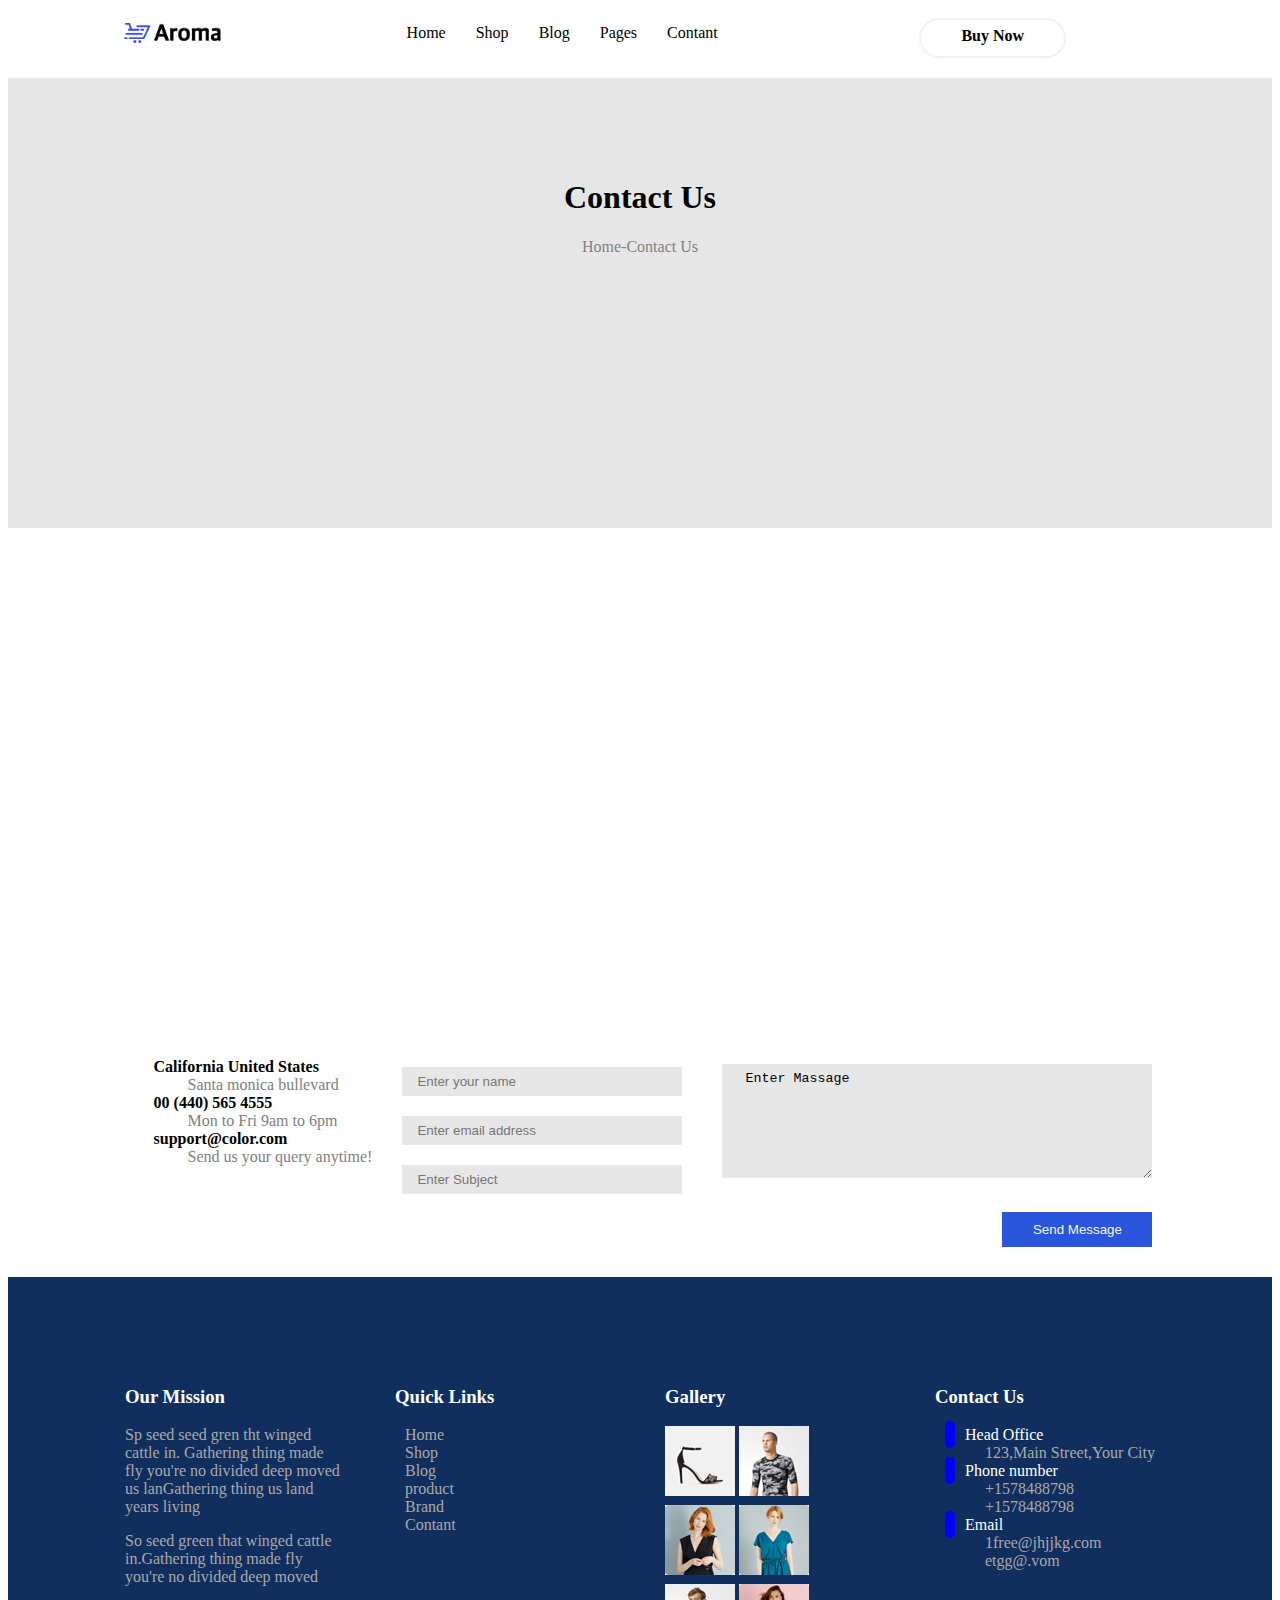
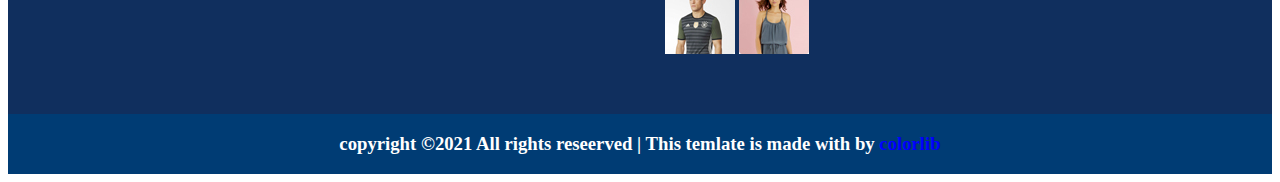
<file: html/contact.html>
<!DOCTYPE html>
<html lang="en">
<head>
    <meta charset="UTF-8">
    <meta http-equiv="X-UA-Compatible" content="IE=edge">
    <meta name="viewport" content="width=device-width, initial-scale=1.0">
    <title>Document</title>
    <link rel="stylesheet" href="../css/contact.css">
    <link rel="stylesheet" href="https://cdnjs.cloudflare.com/ajax/libs/font-awesome/6.1.2/css/all.min.css" integrity="sha512-1sCRPdkRXhBV2PBLUdRb4tMg1w2YPf37qatUFeS7zlBy7jJI8Lf4VHwWfZZfpXtYSLy85pkm9GaYVYMfw5BC1A==" crossorigin="anonymous" referrerpolicy="no-referrer" />
</head>
<body>
    <main>
        <nav style="background-color: rgb(255, 255, 255);">
            <img src="../img/logo.png" alt="">
            <ul>
                <li>
                    <a href="../index.html">Home</a>
                </li>
                <li>
                    <a href="./shop2.html">Shop</a>
                </li>
                <li>
                    <a href="#">Blog</a>
                </li>
                <li>
                    <a href="./pages.html">Pages</a>
                </li>
                <li>
                    <a href="./contact.html">Contant</a>
                </li>
            </ul>
        <section class="n1">
            <i style="margin-right:20px ; font-weight: smaller;" class="fa-solid fa-magnifying-glass"></i>  
     <a href="./shop.html" > <i class="fa-solid fa-cart-shopping"></i> </a>
        </section>
        <a  style="margin-right: 90px;"id="b" href="#">Buy Now</a>
        </nav>
        <header>
            <div>
                <h1>Contact Us</h1>
                <p>Home-Contact Us</p>
            </div>
        </header>
        <section class="map">
            <div>
            <iframe src="https://www.google.com/maps/embed?pb=!1m14!1m12!1m3!1d472066.964016055
            5!2d31.451242689991414!3d30.017701351444227!2m3!1f0!2f0!3f0!3m2!1i1024!2i768!4f13.1!5e0
            !3m2!1sen!2seg!4v1659956410637
            !5m2!1sen!2seg" width="75%" height="380" style="border:0;" allowfullscreen="" 
            loading="lazy" referrerpolicy="no-referrer-when-downgrade"> goo</iframe>
        </div>
        </section>
        
        <section class="br">
            <div class="des">
    
                <ul>
                    <li>
                          <dl>
                                <dt>
                                     <a href="#"><i class="fa-solid fa-paper-plane"></i> California United States</a>
                                </dt>
                                <dd>Santa monica bullevard</dd>
                              </dl>
                              
                    </li>
                    <li>
                        <dl>
                              <dt>
                                   <a href="#"><i class="fa-solid fa-headphones"></i> 00 (440) 565 4555</a>
                              </dt>
                              <dd>Mon to Fri 9am to 6pm</dd>
                            </dl>
                            
                  </li>
                  <li>
                    <dl>
                          <dt>
                               <a href="#"><i class="fa-regular fa-envelope"></i> support@color.com</a>
                          </dt>
                          <dd>Send us your query anytime!</dd>
                        </dl>
              </li>
                </ul>

            </div>
            <div class="inp">
                <input type="text" placeholder="Enter your name">
                <input type="email" placeholder="Enter email address">
                <input type="text" placeholder="Enter Subject">
            </div>
            <div class ="tx">
            <textarea name="teaxt" id="tx" cols="30" rows="10"> Enter Massage</textarea>
            <input type="submit" value="Send Message"></div>
        </section>
        <footer>
            <div>
                <h3>Our Mission</h3>
                <p>Sp seed seed gren tht winged cattle in. Gathering thing made fly you're no divided deep moved us lanGathering thing us land years living</p>
                <p>So seed green that winged cattle in.Gathering thing made fly you're no divided deep moved</p>
            </div>
            <div>
                <h3>Quick Links</h3>
                <ul>
                    <li>
                        <a href="#">Home</a>
                    </li>
                    <li>
                        <a href="#">Shop</a>
                    </li>
                    <li>
                        <a href="#">Blog</a>
                    </li>
                    <li>
                        <a href="#">product</a>
                    </li>
                    <li>
                        <a href="#">Brand</a>
                    </li>
                    <li>
                        <a href="#">Contant</a>
                    </li>
                </ul>
            </div>
            <div class="ga">
                <h3>Gallery</h3>
                <div class="img">
                <img src="../img/r1.jpg" alt="">
                <img src="../img/r2.jpg" alt="">
                <img src="../img/r3.jpg" alt="">
                <img src="../img/r5.jpg" alt="">
                <img src="../img/r7.jpg" alt="">
                <img src="../img/r8.jpg" alt="">
            </div>
        </div>
            <div class="des">
                <h3>Contact Us</h3>
                <ul>
                    <li>
                          <dl>
                                <dt>
                                     <a href="#"><i style="color: white; background-color:blue; border-radius:10px;padding: 5px; width:14px;"  class="fa-solid fa-paper-plane"></i> Head Office</a>
                                </dt>
                                <dd>123,Main Street,Your City</dd>
                              </dl>
                              
                    </li>
                    <li>
                        <dl>
                              <dt>
                                   <a href="#"> <i  style="color: white; background-color:blue; border-radius:10px;padding: 5px; width:14px;" class="fa-solid fa-phone-flip"></i>Phone number</a>
                              </dt>
                              <dd>+1578488798</dd>
                              <dd>+1578488798</dd>
                            </dl>
                            
                  </li>
                  <li>
                    <dl>
                          <dt>
                               <a href="#"><i  style="color: white; background-color:blue; border-radius:10px;padding: 5px; width:14px;" class="fa-solid fa-envelope"></i> Email</a>
                          </dt>
                          <dd>1free@jhjjkg.com</dd>
                          <dd>etgg@.vom</dd>
                        </dl>
              </li>
                </ul>

            </div>
        </footer>   
        <div  class="foo" style=" margin-top:-50px;background-color:rgb(0, 60, 116);">
            <h3 style="color: white; text-align: center;">
                copyright <span>&#169;</span>2021 All rights reseerved | This temlate is made with by <i class="fa-solid fa-heart"></i> <span class="p" style="color: blue;">colorlib</span>
            </h3>

        </div>
</main>
</body>
</html>
</file>
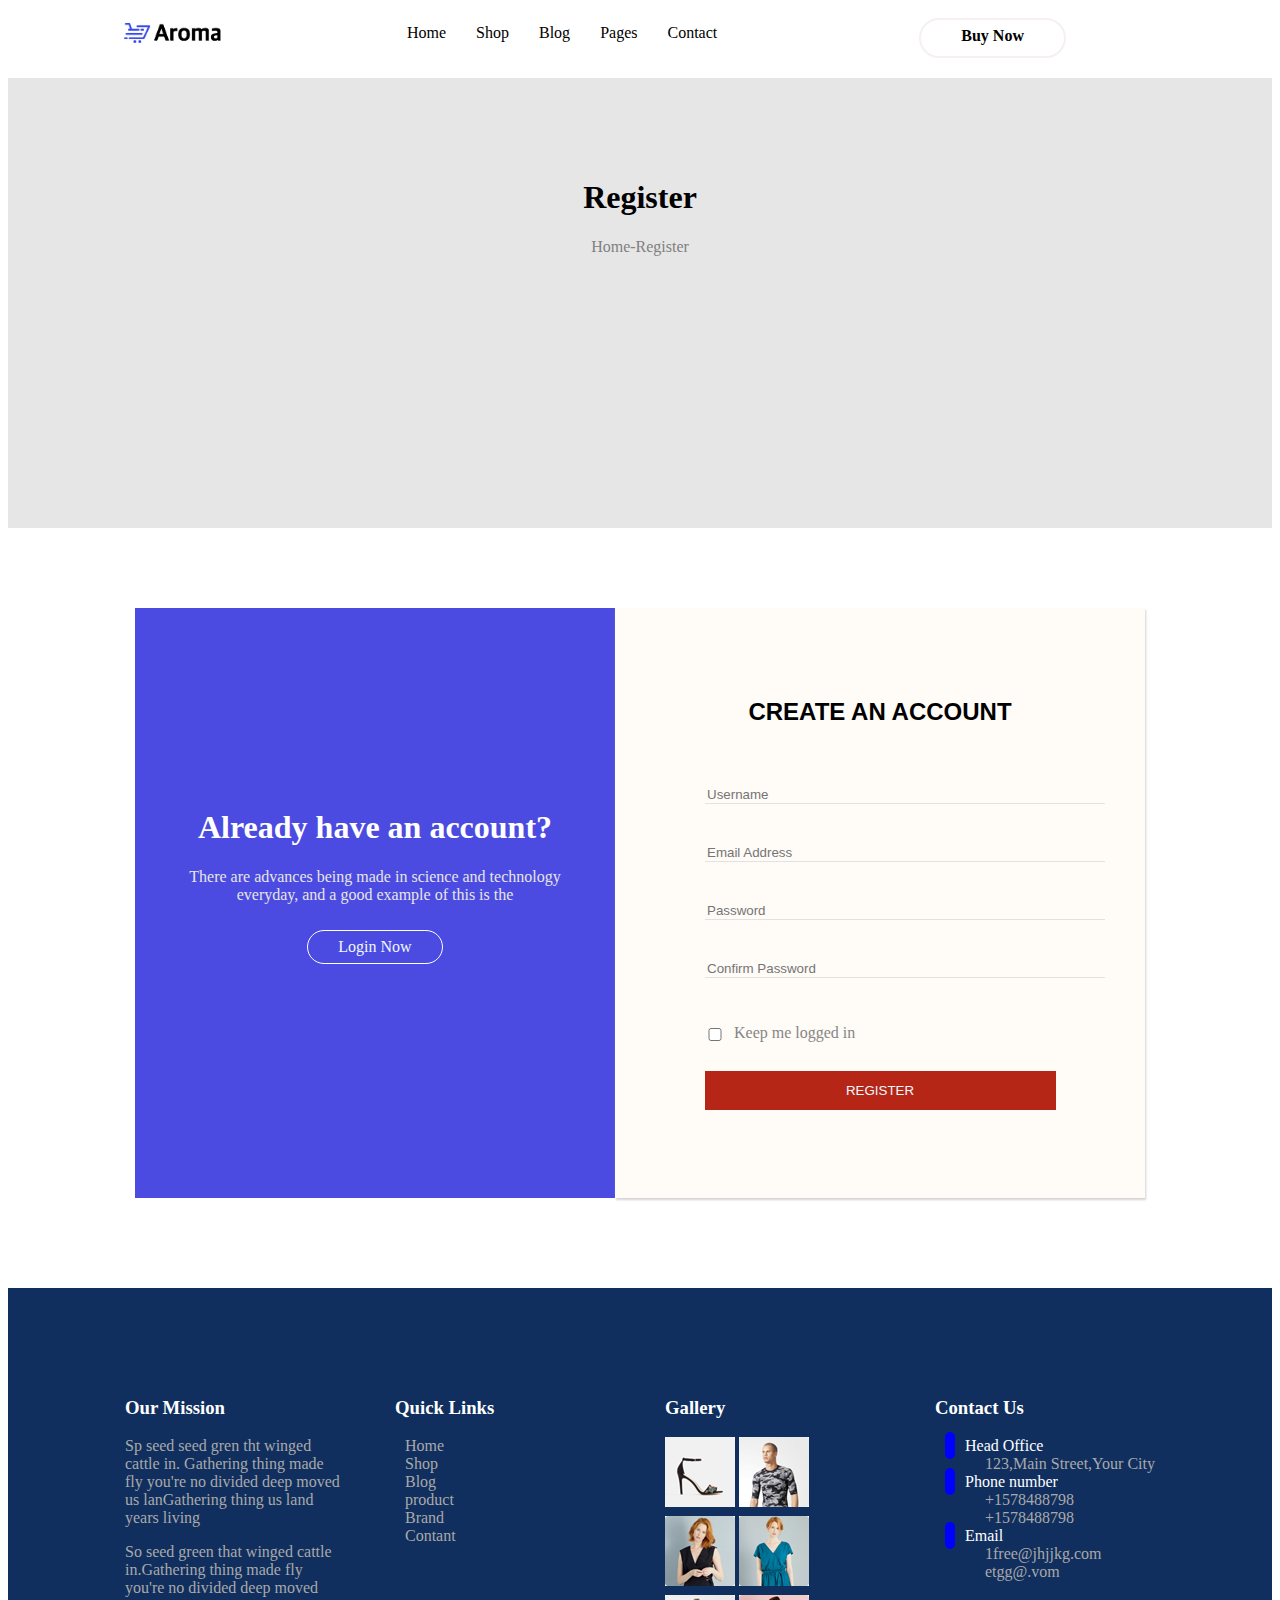
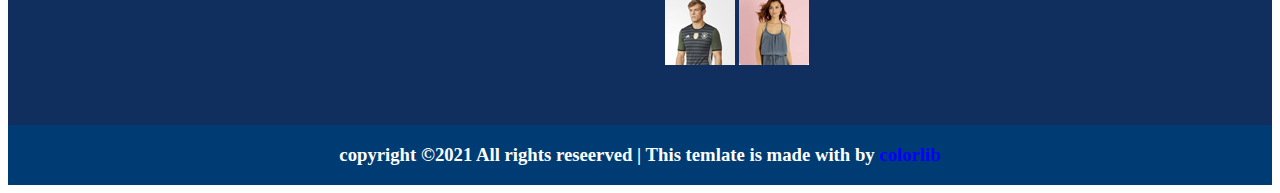
<file: html/create.html>
<!DOCTYPE html>
<html lang="en">
<head>
    <meta charset="UTF-8">
    <meta http-equiv="X-UA-Compatible" content="IE=edge">
    <meta name="viewport" content="width=device-width, initial-scale=1.0">
    <title>Document</title>
    <link rel="stylesheet" href="../css/create.css">
    <link rel="stylesheet" href="https://cdnjs.cloudflare.com/ajax/libs/font-awesome/6.1.2/css/all.min.css" integrity="sha512-1sCRPdkRXhBV2PBLUdRb4tMg1w2YPf37qatUFeS7zlBy7jJI8Lf4VHwWfZZfpXtYSLy85pkm9GaYVYMfw5BC1A==" crossorigin="anonymous" referrerpolicy="no-referrer" />
</head>
<body>
    <main>
        <nav style="background-color: rgb(255, 255, 255);">
            <img src="../img/logo.png" alt="">
            <ul>
                <li>
                    <a href="../index.html">Home</a>
                </li>
                <li>
                    <a href="./shop2.html">Shop</a>
                </li>
                <li>
                    <a href="#">Blog</a>
                </li>
                <li>
                    <a href="./pages.html">Pages</a>
                </li>
                <li>
                    <a href="./contact.html">Contact</a>
                </li>
            </ul>
        <section class="n1">
            <i style="margin-right:20px ; font-weight: smaller;" class="fa-solid fa-magnifying-glass"></i>  
            <a href="./shop.html" > <i class="fa-solid fa-cart-shopping"></i> </a>
        </section>
        <a  style="margin-right: 90px;"id="b" href="#">Buy Now</a>
        </nav>
        <header>
            <div>
                <h1> Register</h1>
                <p>Home-Register</p>
            </div>
        </header>
        <section class="log">
            <div class="create">
                <h1>Already have an account?</h1>
                <p>There are advances being made in science and technology everyday, and a good example of this is the</p>
                <a href="./pages.html">Login Now</a>
            </div>
            <div class="login">
                <h2>Create an account</h2>
                <input class="t" type="text" placeholder="Username">
                <input class="t" type="email" placeholder="Email Address">
                <input class="t" type="password"placeholder="Password">
                <input class="t" type="password"placeholder="Confirm Password">
                <input id="check" type="checkbox">
                <label>Keep me logged in</label>
                <input  type="submit" value="REGISTER">
            
            </div>
        </section>
        <footer>
            <div>
                <h3>Our Mission</h3>
                <p>Sp seed seed gren tht winged cattle in. Gathering thing made fly you're no divided deep moved us lanGathering thing us land years living</p>
                <p>So seed green that winged cattle in.Gathering thing made fly you're no divided deep moved</p>
            </div>
            <div>
                <h3>Quick Links</h3>
                <ul>
                    <li>
                        <a href="#">Home</a>
                    </li>
                    <li>
                        <a href="#">Shop</a>
                    </li>
                    <li>
                        <a href="#">Blog</a>
                    </li>
                    <li>
                        <a href="#">product</a>
                    </li>
                    <li>
                        <a href="#">Brand</a>
                    </li>
                    <li>
                        <a href="#">Contant</a>
                    </li>
                </ul>
            </div>
            <div class="ga">
                <h3>Gallery</h3>
                <div class="img">
                <img src="../img/r1.jpg" alt="">
                <img src="../img/r2.jpg" alt="">
                <img src="../img/r3.jpg" alt="">
                <img src="../img/r5.jpg" alt="">
                <img src="../img/r7.jpg" alt="">
                <img src="../img/r8.jpg" alt="">
            </div>
        </div>
            <div class="des">
                <h3>Contact Us</h3>
                <ul>
                    <li>
                          <dl>
                                <dt>
                                     <a href="#"><i style="color: white; background-color:blue; border-radius:10px;padding: 5px; width:14px;"  class="fa-solid fa-paper-plane"></i> Head Office</a>
                                </dt>
                                <dd>123,Main Street,Your City</dd>
                              </dl>
                              
                    </li>
                    <li>
                        <dl>
                              <dt>
                                   <a href="#"> <i  style="color: white; background-color:blue; border-radius:10px;padding: 5px; width:14px;" class="fa-solid fa-phone-flip"></i>Phone number</a>
                              </dt>
                              <dd>+1578488798</dd>
                              <dd>+1578488798</dd>
                            </dl>
                            
                  </li>
                  <li>
                    <dl>
                          <dt>
                               <a href="#"><i  style="color: white; background-color:blue; border-radius:10px;padding: 5px; width:14px;" class="fa-solid fa-envelope"></i> Email</a>
                          </dt>
                          <dd>1free@jhjjkg.com</dd>
                          <dd>etgg@.vom</dd>
                        </dl>
              </li>
                </ul>

            </div>
        </footer>   
        <div  class="foo" style=" margin-top:-50px;background-color:rgb(0, 60, 116);">
            <h3 style="color: white; text-align: center;">
                copyright <span>&#169;</span>2021 All rights reseerved | This temlate is made with by <i class="fa-solid fa-heart"></i> <span class="p" style="color: blue;">colorlib</span>
            </h3>

        </div>
</main>
</body>
</html>
</file>
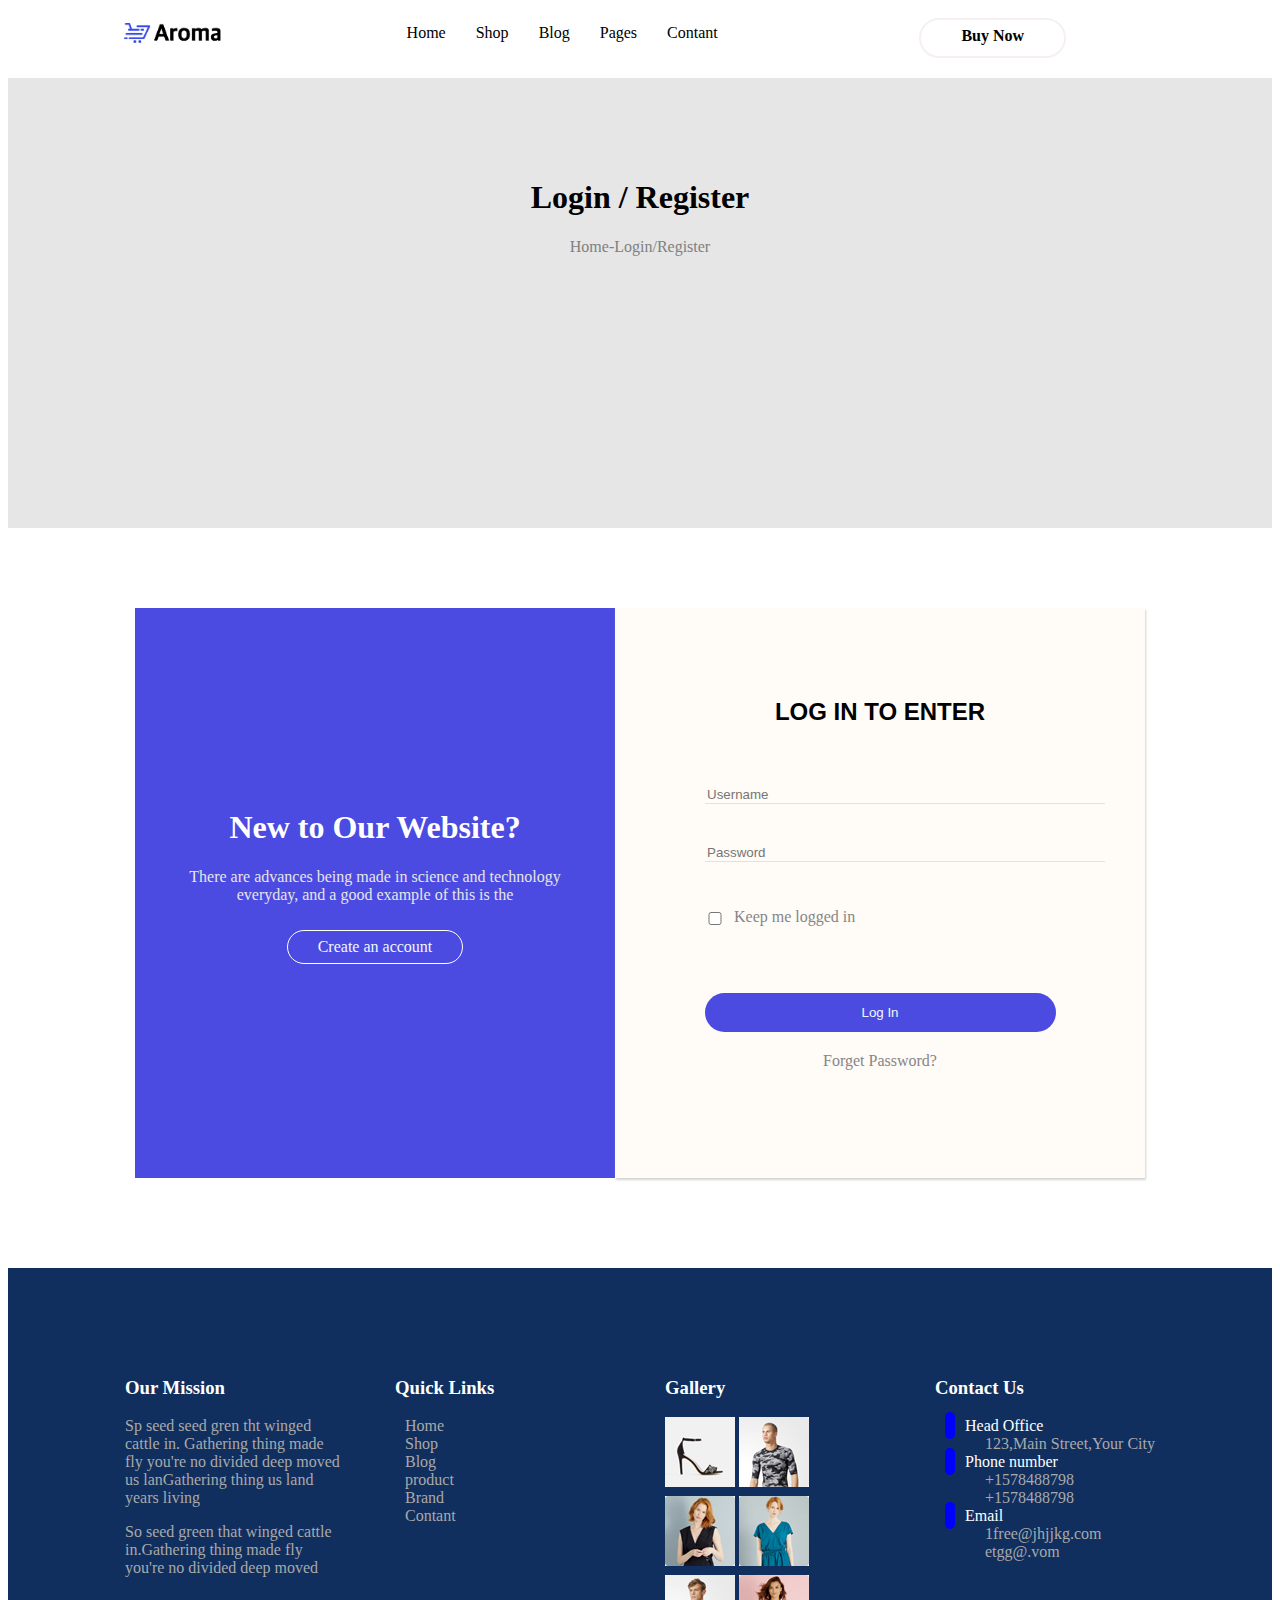
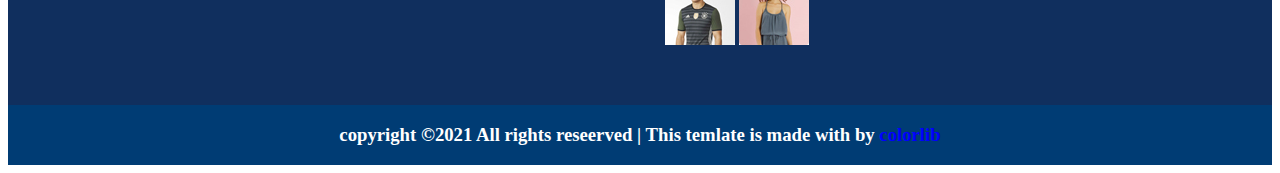
<file: html/pages.html>
<!DOCTYPE html>
<html lang="en">
<head>
    <meta charset="UTF-8">
    <meta http-equiv="X-UA-Compatible" content="IE=edge">
    <meta name="viewport" content="width=device-width, initial-scale=1.0">
    <title>Document</title>
    <link rel="stylesheet" href="../css/pages.css">
    <link rel="stylesheet" href="https://cdnjs.cloudflare.com/ajax/libs/font-awesome/6.1.2/css/all.min.css" integrity="sha512-1sCRPdkRXhBV2PBLUdRb4tMg1w2YPf37qatUFeS7zlBy7jJI8Lf4VHwWfZZfpXtYSLy85pkm9GaYVYMfw5BC1A==" crossorigin="anonymous" referrerpolicy="no-referrer" />
</head>
<body>
    <main>
        <nav style="background-color: rgb(255, 255, 255);">
            <img src="../img/logo.png" alt="">
            <ul>
                <li>
                    <a href="../index.html">Home</a>
                </li>
                <li>
                    <a href="./shop2.html">Shop</a>
                </li>
                <li>
                    <a href="#">Blog</a>
                </li>
                <li>
                    <a href="./pages.html">Pages</a>
                </li>
                <li>
                    <a href="./contact.html">Contant</a>
                </li>
            </ul>
        <section class="n1">
            <i style="margin-right:20px ; font-weight: smaller;" class="fa-solid fa-magnifying-glass"></i>  
            <a href="./shop.html" > <i class="fa-solid fa-cart-shopping"></i> </a>
        </section>
        <a  style="margin-right: 90px;"id="b" href="#">Buy Now</a>
        </nav>
        <header>
            <div>
                <h1>Login / Register</h1>
                <p>Home-Login/Register</p>
            </div>
        </header>
        <section class="log">
            <div class="create">
                <h1>New to Our Website?</h1>
                <p>There are advances being made in science and technology everyday, and a good example of this is the</p>
                <a href="./create.html"> Create an account</a>
            </div>
            <div class="login">
                <h2>log in to enter</h2>
                <input class="t" type="text" placeholder="Username">
                <input class="t" type="password"placeholder="Password">
                <input id="check" type="checkbox">
                <label>Keep me logged in</label>
                <input  type="submit" value="Log In">
                <a href="#">Forget Password?</a>

            </div>
        </section>
        <footer>
            <div>
                <h3>Our Mission</h3>
                <p>Sp seed seed gren tht winged cattle in. Gathering thing made fly you're no divided deep moved us lanGathering thing us land years living</p>
                <p>So seed green that winged cattle in.Gathering thing made fly you're no divided deep moved</p>
            </div>
            <div>
                <h3>Quick Links</h3>
                <ul>
                    <li>
                        <a href="#">Home</a>
                    </li>
                    <li>
                        <a href="#">Shop</a>
                    </li>
                    <li>
                        <a href="#">Blog</a>
                    </li>
                    <li>
                        <a href="#">product</a>
                    </li>
                    <li>
                        <a href="#">Brand</a>
                    </li>
                    <li>
                        <a href="#">Contant</a>
                    </li>
                </ul>
            </div>
            <div class="ga">
                <h3>Gallery</h3>
                <div class="img">
                <img src="../img/r1.jpg" alt="">
                <img src="../img/r2.jpg" alt="">
                <img src="../img/r3.jpg" alt="">
                <img src="../img/r5.jpg" alt="">
                <img src="../img/r7.jpg" alt="">
                <img src="../img/r8.jpg" alt="">
            </div>
        </div>
            <div class="des">
                <h3>Contact Us</h3>
                <ul>
                    <li>
                          <dl>
                                <dt>
                                     <a href="#"><i style="color: white; background-color:blue; border-radius:10px;padding: 5px; width:14px;"  class="fa-solid fa-paper-plane"></i> Head Office</a>
                                </dt>
                                <dd>123,Main Street,Your City</dd>
                              </dl>
                              
                    </li>
                    <li>
                        <dl>
                              <dt>
                                   <a href="#"> <i  style="color: white; background-color:blue; border-radius:10px;padding: 5px; width:14px;" class="fa-solid fa-phone-flip"></i>Phone number</a>
                              </dt>
                              <dd>+1578488798</dd>
                              <dd>+1578488798</dd>
                            </dl>
                            
                  </li>
                  <li>
                    <dl>
                          <dt>
                               <a href="#"><i  style="color: white; background-color:blue; border-radius:10px;padding: 5px; width:14px;" class="fa-solid fa-envelope"></i> Email</a>
                          </dt>
                          <dd>1free@jhjjkg.com</dd>
                          <dd>etgg@.vom</dd>
                        </dl>
              </li>
                </ul>

            </div>
        </footer>  
        <div  class="foo" style=" margin-top:-50px;background-color:rgb(0, 60, 116);">
            <h3 style="color: white; text-align: center;">
                copyright <span>&#169;</span>2021 All rights reseerved | This temlate is made with by <i class="fa-solid fa-heart"></i> <span class="p" style="color: blue;">colorlib</span>
            </h3>

        </div> 
</main>
</body>
</html>
</file>
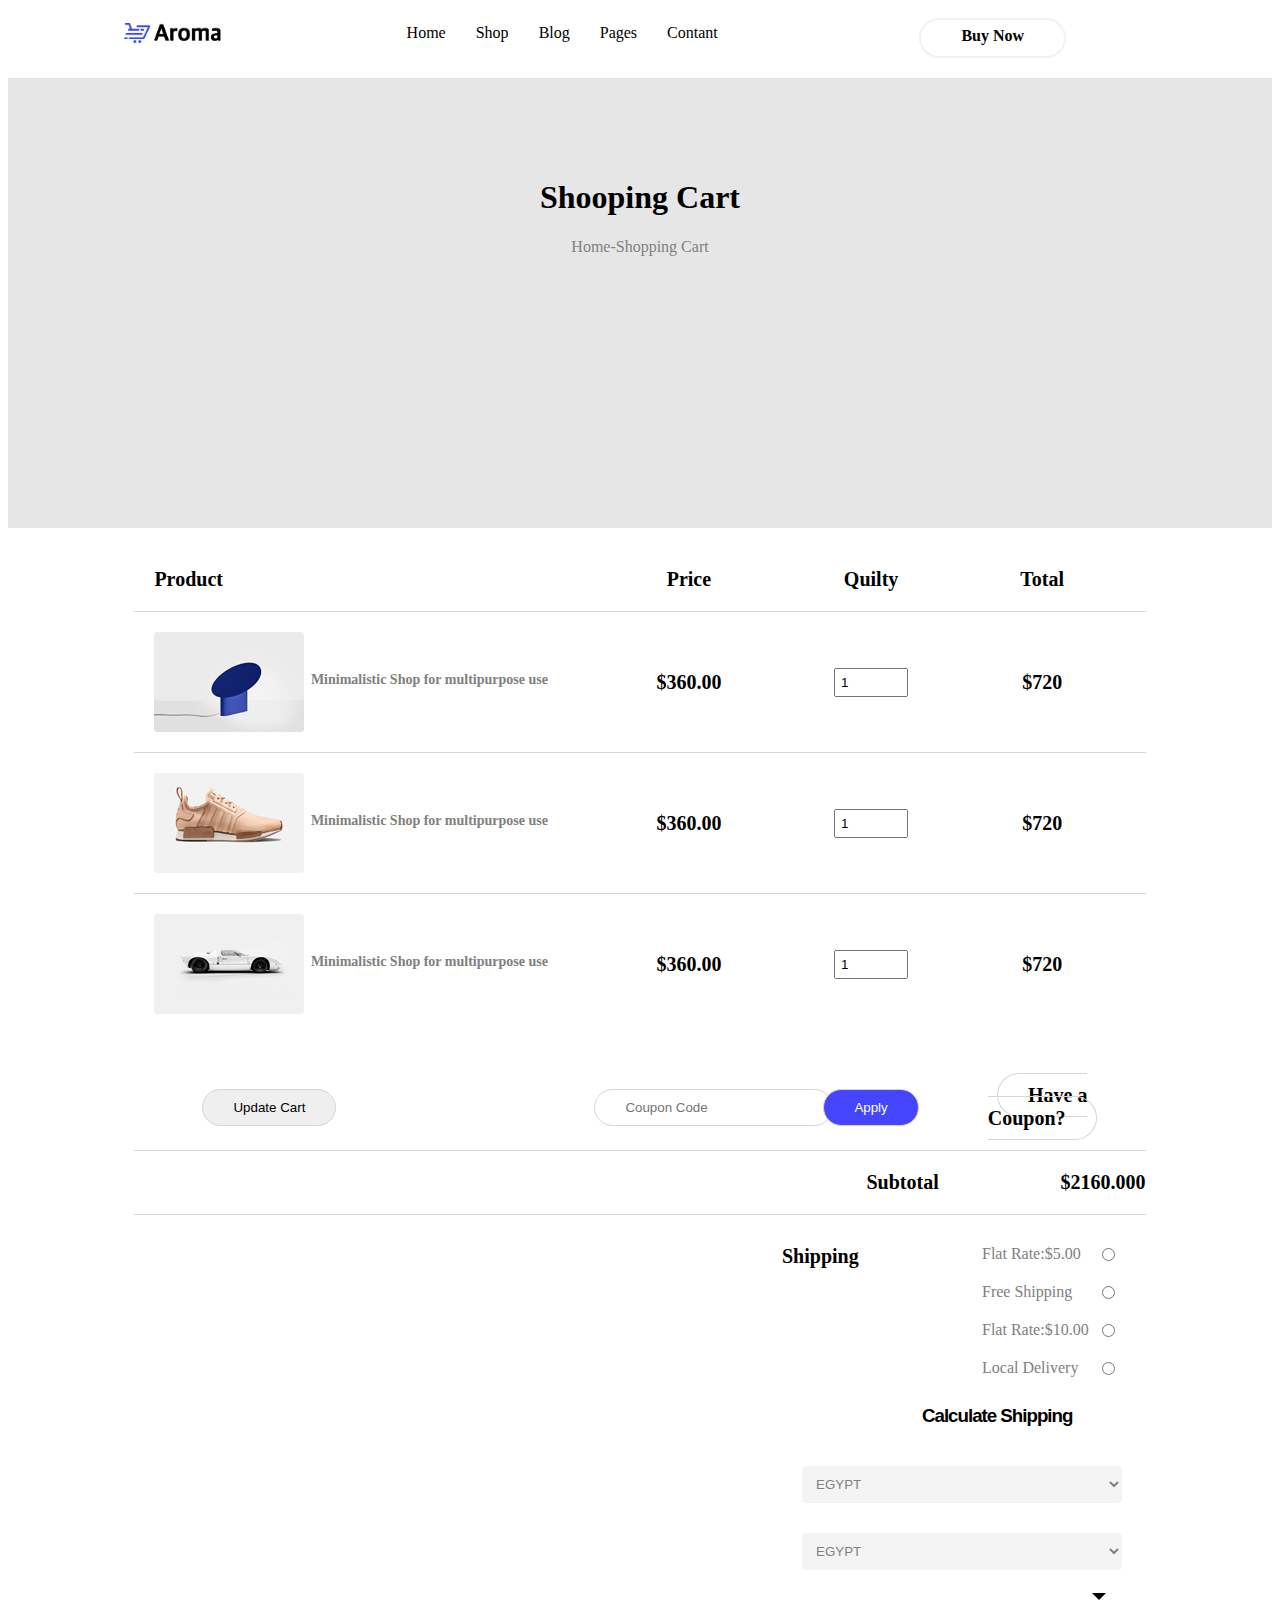
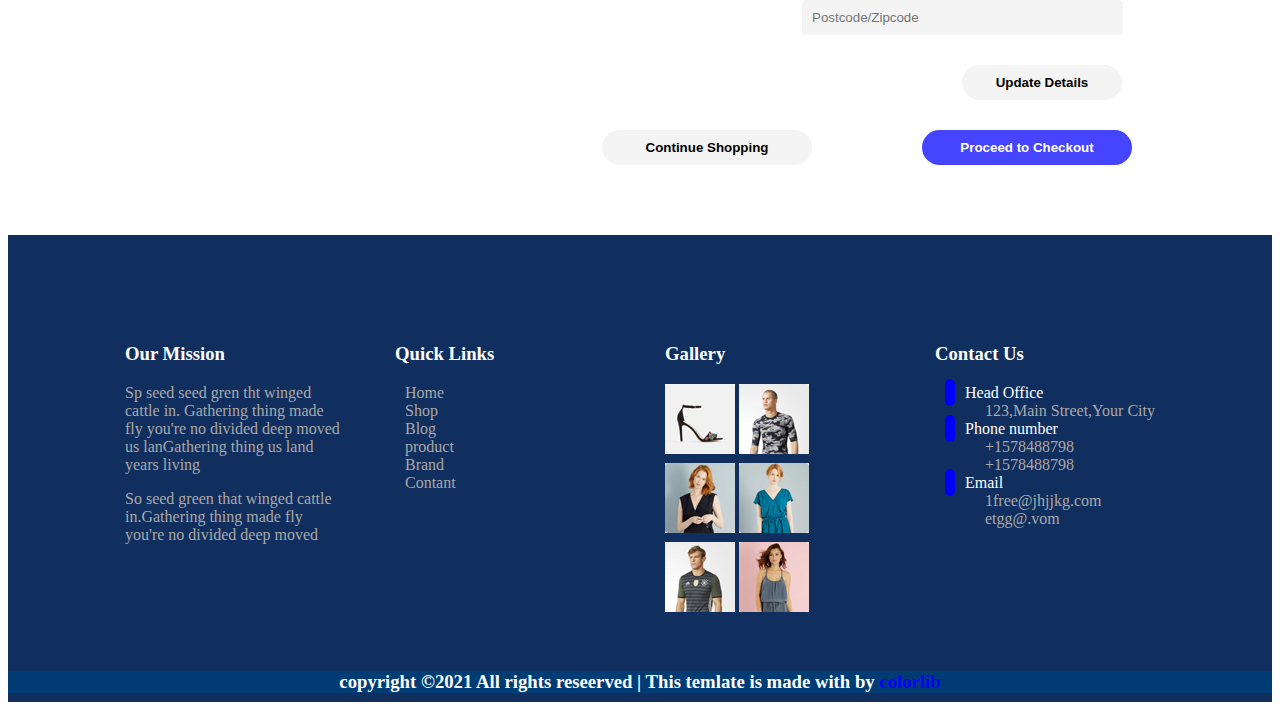
<file: html/shop.html>
<!DOCTYPE html>
<html lang="en">
<head>
    <meta charset="UTF-8">
    <meta http-equiv="X-UA-Compatible" content="IE=edge">
    <meta name="viewport" content="width=device-width, initial-scale=1.0">
    <title>Document</title>
    <link rel="stylesheet" href="../css/shop.css">
    <link rel="stylesheet" href="https://cdnjs.cloudflare.com/ajax/libs/font-awesome/6.1.2/css/all.min.css" integrity="sha512-1sCRPdkRXhBV2PBLUdRb4tMg1w2YPf37qatUFeS7zlBy7jJI8Lf4VHwWfZZfpXtYSLy85pkm9GaYVYMfw5BC1A==" crossorigin="anonymous" referrerpolicy="no-referrer" />
</head>
<body>
    <main>
        <nav style="background-color: rgb(255, 255, 255);">
            <img src="../img/logo.png" alt="">
            <ul>
                <li>
                    <a href="../index.html">Home</a>
                </li>
                <li>
                    <a href="./shop2.html">Shop</a>
                </li>
                <li>
                    <a href="#">Blog</a>
                </li>
                <li>
                    <a href="./pages.html">Pages</a>
                </li>
                <li>
                    <a href="./contact.html">Contant</a>
                </li>
            </ul>
        <section class="n1">
            <i style="margin-right:20px ; font-weight: smaller;" class="fa-solid fa-magnifying-glass"></i>  
            <a href="./shop.html" > <i class="fa-solid fa-cart-shopping"></i> </a>
        </section>
        <a  style="margin-right: 90px;"id="b" href="#">Buy Now</a>
        </nav>
        <header>
            <div>
                <h1>Shooping Cart</h1>
                <p>Home-Shopping Cart</p>
            </div>
        </header>
        <section class="tab">
            <table>
                <thead>
                    <tr>
                        <th id="th1">Product</th>       
                        <th>Price</th>      
                        <th>Quilty</th>    
                        <th>Total</th>      
                    </tr>
                </thead>
                <tbody>
                    <tr>
                        <td>
                            <img src="../img/cart1.png" alt="">
                            <p>Minimalistic Shop for multipurpose use</p>
                        
                        </td>
                        <td>$360.00</td>
                        <td>
                            <input type="number"  value="1">
                        </td>
                        <td>$720</td>
                    </tr>
                    <tr>
                        <td>
                        
                                <img src="../img/cart2.png" alt="">
                                 <p>Minimalistic Shop for multipurpose use</p>
                                                 
                        </td>
                        <td>$360.00</td>
                        <td>
                            <input type="number"  value="1">
                        </td>
                        <td>$720</td>
                    </tr>
                    <tr>
                        <td>
            
                            <img src="../img/cart3.png" alt="">
                            <p>Minimalistic Shop for multipurpose use</p>
                        
                        </td>
                        <td>$360.00</td>
                        <td>
                            <input type="number" value="1">
                        </td>
                        <td>$720</td>
                    </tr>
            
                </tbody>
                <tfoot>
                    <tr id="trr">
                        <td> <input type="submit" value="Update Cart"></td>
                    
                        <td> 
                     <input type="text" placeholder="Coupon Code"></td>
                
                        <td> <input  id="apply"type="submit"value="Apply"></td>
                   
                        <td>    <a href="#">Have a Coupon?</a></th> </td>
                    </tr>
                    <tr class="str">
                        <td colspan="3">
                            Subtotal
                        </td>
                        <td>
                            $2160.000
                        </td>
                    </tr>

                </tfoot>
            </table>
        <section class="ship">
                            <label class="c1">Shipping</label>
                            
                                <div class="c2">
                            <label>Flat Rate:$5.00</label>
                            <input type="radio" name="ship" value="f1">
                                </div>
                            <div class="c3">
                                <label >Free Shipping</label>
                                <input type="radio" name="ship" value="f2">
                            </div >
                            <div class="c4"> <label >Flat Rate:$10.00</label>
                            <input type="radio" name="ship" value="f3"></div>
                           <div class="c5">
                            <label>Local Delivery</label>
                            <input type="radio" name="ship" value="f4">
                           </div>
        </section> 
        <section class="calc">
            <div>
                <h3>Calculate Shipping</h3>
                <select id="city" name="city">
                    <option value="Egypt">EGYPT</option>
                    <option value="USA">USA</option>
                  </select>
                  <select id="State" name="State" placeholder= "select a State">

                    <option value="Egypt">EGYPT</option>
                    <option value="USA">USA</option>
                  </select>
                  <input type="text" placeholder="Postcode/Zipcode">
                  <input type="submit" value="Update Details">
                 
                  
            </div>
            <div class="sec">
                <input type="submit" value="Continue Shopping">
                <input id="sub" type="submit" value="Proceed to Checkout">
            </div>
            
        </section> 
        <footer>
            <div>
                <h3>Our Mission</h3>
                <p>Sp seed seed gren tht winged cattle in. Gathering thing made fly you're no divided deep moved us lanGathering thing us land years living</p>
                <p>So seed green that winged cattle in.Gathering thing made fly you're no divided deep moved</p>
            </div>
            <div>
                <h3>Quick Links</h3>
                <ul>
                    <li>
                        <a href="#">Home</a>
                    </li>
                    <li>
                        <a href="#">Shop</a>
                    </li>
                    <li>
                        <a href="#">Blog</a>
                    </li>
                    <li>
                        <a href="#">product</a>
                    </li>
                    <li>
                        <a href="#">Brand</a>
                    </li>
                    <li>
                        <a href="#">Contant</a>
                    </li>
                </ul>
            </div>
            <div class="ga">
                <h3>Gallery</h3>
                <div class="img">
                <img src="../img/r1.jpg" alt="">
                <img src="../img/r2.jpg" alt="">
                <img src="../img/r3.jpg" alt="">
                <img src="../img/r5.jpg" alt="">
                <img src="../img/r7.jpg" alt="">
                <img src="../img/r8.jpg" alt="">
            </div>
        </div>
            <div class="des">
                <h3>Contact Us</h3>
                <ul>
                    <li>
                          <dl>
                                <dt>
                                     <a href="#"><i style="color: white; background-color:blue; border-radius:10px;padding: 5px; width:14px;"  class="fa-solid fa-paper-plane"></i> Head Office</a>
                                </dt>
                                <dd>123,Main Street,Your City</dd>
                              </dl>
                              
                    </li>
                    <li>
                        <dl>
                              <dt>
                                   <a href="#"> <i  style="color: white; background-color:blue; border-radius:10px;padding: 5px; width:14px;" class="fa-solid fa-phone-flip"></i>Phone number</a>
                              </dt>
                              <dd>+1578488798</dd>
                              <dd>+1578488798</dd>
                            </dl>
                            
                  </li>
                  <li>
                    <dl>
                          <dt>
                               <a href="#"><i  style="color: white; background-color:blue; border-radius:10px;padding: 5px; width:14px;" class="fa-solid fa-envelope"></i> Email</a>
                          </dt>
                          <dd>1free@jhjjkg.com</dd>
                          <dd>etgg@.vom</dd>
                        </dl>
              </li>
                </ul>

            </div>
        </footer>   
        <div  class="foo" style=" margin-top:-50px;background-color:rgb(0, 60, 116);">
            <h3 style="color: white; text-align: center;">
                copyright <span>&#169;</span>2021 All rights reseerved | This temlate is made with by <i class="fa-solid fa-heart"></i> <span class="p" style="color: blue;">colorlib</span>
            </h3>

        </div>
        </main>  
</body>
</html>
</file>
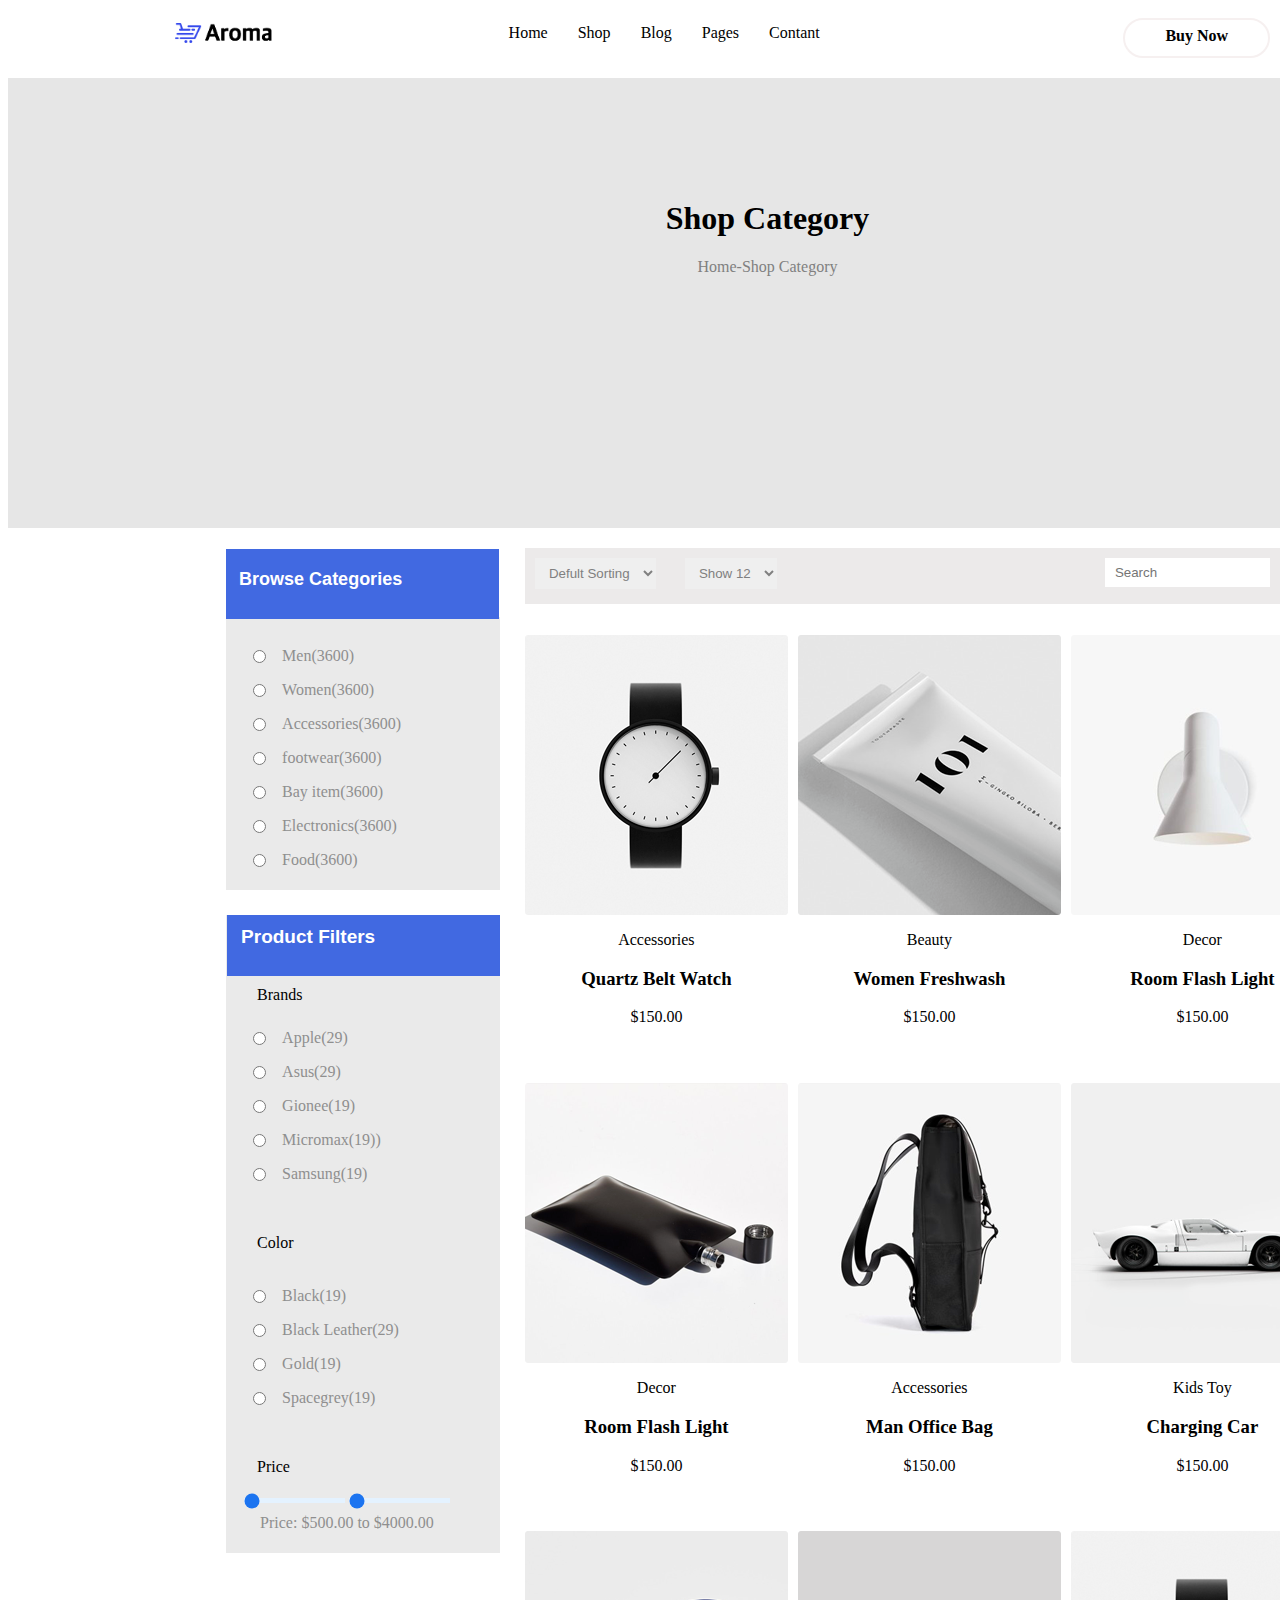
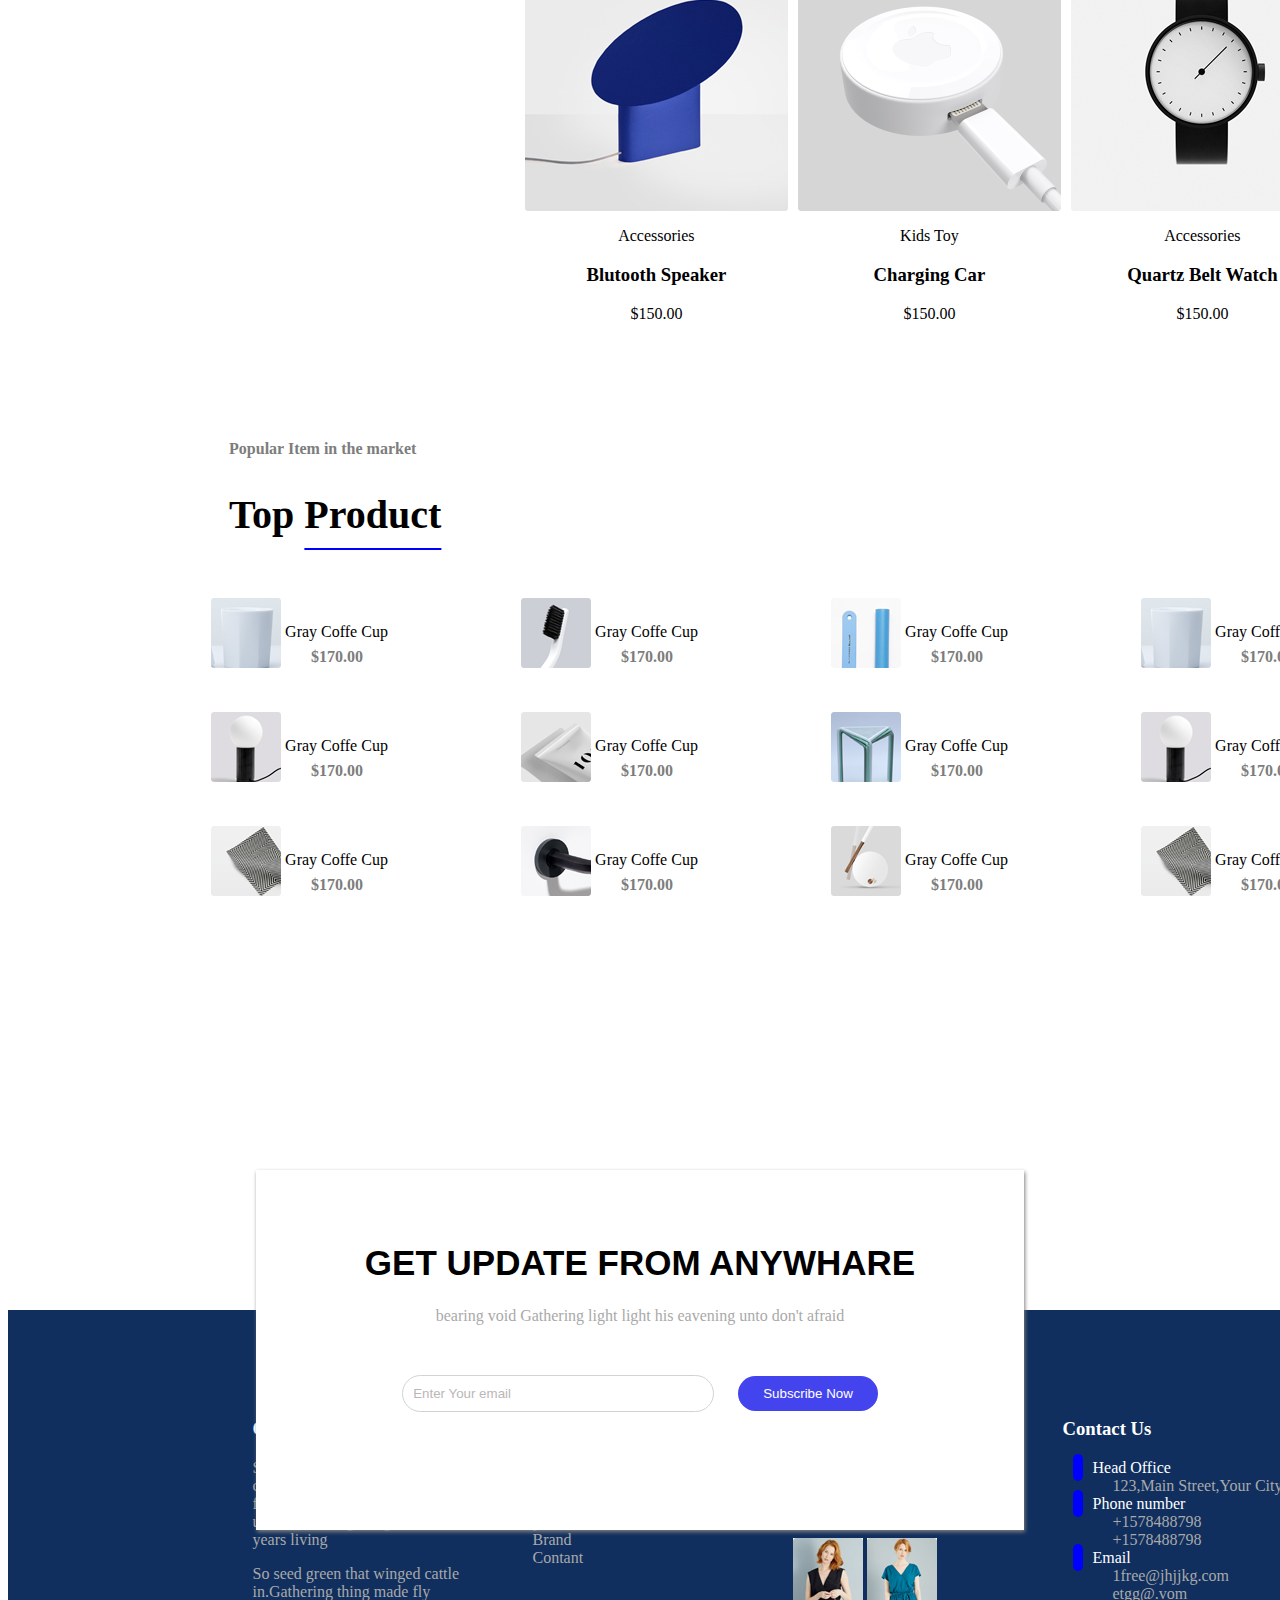
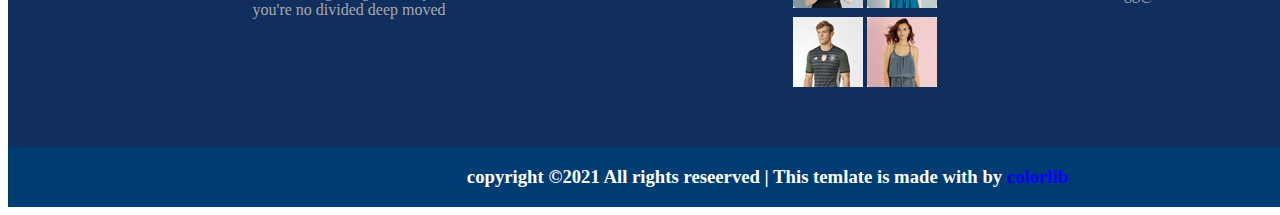
<file: html/shop2.html>
<!DOCTYPE html>
<html lang="en">
<head>
    <meta charset="UTF-8">
    <meta http-equiv="X-UA-Compatible" content="IE=edge">
    <meta name="viewport" content="width=device-width, initial-scale=1.0">
    <title>Document</title>
    <link rel="stylesheet" href="../css/shop2.css">
    <link rel="stylesheet" href="https://cdnjs.cloudflare.com/ajax/libs/font-awesome/6.1.2/css/all.min.css" integrity="sha512-1sCRPdkRXhBV2PBLUdRb4tMg1w2YPf37qatUFeS7zlBy7jJI8Lf4VHwWfZZfpXtYSLy85pkm9GaYVYMfw5BC1A==" crossorigin="anonymous" referrerpolicy="no-referrer" />
    <style>
        .get{
            position: absolute;
            top: 2750px;
        }
    </style>
</head>
<body>
    <main>
        <nav style="background-color: rgb(255, 255, 255);">
            <img src="../img/logo.png" alt="">
            <ul>
                <li>
                    <a href="../index.html">Home</a>
                </li>
                <li>
                    <a href="./shop2.html">Shop</a>
                </li>
                <li>
                    <a href="#">Blog</a>
                </li>
                <li>
                    <a href="./pages.html">Pages</a>
                </li>
                <li>
                    <a href="./contact.html">Contant</a>
                </li>
            </ul>
        <section class="n1">
            <i style="margin-right:20px ; font-weight: smaller;" class="fa-solid fa-magnifying-glass"></i>  
            <a href="./shop.html" > <i class="fa-solid fa-cart-shopping"></i> </a>
        </section>
        <a  style="margin-right: 90px;"id="b" href="#">Buy Now</a>
        </nav>
        <header>
            <div>
                <h1>Shop Category</h1>
                <p>Home-Shop Category</p>
            </div>
            </header>
            <article>
        <section class="Brow" >
             <h4>Browse Categories</h4>
            <div class="d1">
              
               
                <input type="radio" id="men" name="ca" value="Men(3600)">
                <label for="men">Men(3600)</label>

                <input type="radio" id="wmen" name="ca" value="Women(3600)">
                <label for="wmen">Women(3600)</label>

                <input type="radio" id="Accessories" name="ca" value="Accessories(3600)">
                <label for="Accessories">Accessories(3600)</label>

                <input type="radio" id="footwear" name="ca" value="footwear(3600)">
                <label for="footwear">footwear(3600)</label>
                <input type="radio" id="bay" name="ca" value="Bay item(3600)">
                <label for="bay">Bay item(3600)</label>

                <input type="radio" id="Electronics" name="ca" value="Electronics(3600)">
                <label for="Electronics">Electronics(3600)</label>

                <input type="radio" id="Food" name="ca" value="Food(3600)">
                <label for="Food">Food(3600)</label>

            </div>
        </section>
        <section class="col">
            <div class="d2">
                <h4>Product Filters</h4>
                <h5 class="fir">Brands</h5>
                <input type="radio" id="Apple" name="brand" value="Apple(29)">
                <label for="Apple">Apple(29)</label>

                <input type="radio" id="Asus" name="brand" value="Asus(29)">
                <label for="Asus">Asus(29)</label>

                <input type="radio" id="Gionee(19)" name="brand" value="Gionee(19)">
                <label for="Gionee(19)">Gionee(19)</label>

                <input type="radio" id="Micromax(19)" name="brand" value="Micromax(19)">
                <label for="Micromax(19)">Micromax(19))</label>

                <input type="radio" id="Samsung(19)" name="branda" value="Samsung(19)">
                <label for="Samsung(19)">Samsung(19)</label>
                <h5> Color</h5>
                <input type="radio" id="Black(29)" name="color" value="Black(19)">
                <label for="Black(19)">Black(19)</label>
                <input type="radio" id="Blackl(19)" name="color" value="Blackl(19)">
                <label for="Blackl(19)">Black Leather(29)</label>
                <input type="radio" id="Gold(19)" name="color" value="Gold(19)">
                <label for="Gold(19)">Gold(19)</label>
                <input type="radio" id="Spacegrey(19)" name="color" value="Spacegrey(19)">
                <label for="Spacegrey(19)">Spacegrey(19)</label>
                <h5>Price</h5>
<div class="range">
    <input selected value="500" max="50000" min="500" type="range" step="500">
    <input value="500" max="50000" min="500" type="range" step="500"> 
</div>
                <label class="vol" for="vol">Price: $500.00 to $4000.00</label>
            </div>
        </section>
        <section class="srch" >
            <div>
            <select id="sort" name="sort">
                <option value="defult"placeholder="Defult Sorting">Defult Sorting</option>
                </select></div>
               <div> <select id="show" name="show">
                    <option value="show"placeholder="Show 12">Show 12</option>
              </select></div>
            <div><input type="search" placeholder="Search "></div>
           <div> <i class="fa-solid fa-magnifying-glass"></i></div>
        </section>

           <section class="pro">
            <div>
                <img src="../img/product1.png" alt="">
                <p>Accessories</p>
                <h3>Quartz Belt Watch</h3>
                <p>$150.00</p>
            </div>
            <div>
                <img src="../img/product2.png" alt="">
                <p>Beauty</p>
                <h3>Women Freshwash</h3>
                <p>$150.00</p>
            </div>
            <div>
                <img src="../img/product/product3.png" alt="">
                <p>Decor</p>
                <h3>Room Flash Light</h3>
                <p>$150.00</p>
            </div>
            <div>
                <img src="../img/product/product4.png" alt="">
                <p>Decor</p>
                <h3>Room Flash Light</h3>
                <p>$150.00</p>
            </div>
            <div>
                <img src="../img/product/product5.png" alt="">
                <p>Accessories</p>
                <h3>Man Office Bag</h3>
                <p>$150.00</p>
            </div>
            <div>
                <img src="../img/product/product6.png" alt="">
                <p>Kids Toy</p>
                <h3>Charging Car</h3>
                <p>$150.00</p>
            </div>
            <div>
                <img src="../img/product/product7.png" alt="">
                <p>Accessories</p>
                <h3>Blutooth Speaker</h3>
                <p>$150.00</p>
            </div>
            <div>
                <img src="../img/product/product8.png" alt="">
                <p>Kids Toy</p>
                <h3>Charging Car</h3>
                <p>$150.00</p>
            </div>  
            <div>
                <img src="../img/product1.png" alt="">
                <p>Accessories</p>
                <h3>Quartz Belt Watch</h3>
                <p>$150.00</p>
            </div>
        </section>
    </section>
<section class="product">
    <section class="head">
        <p id="pop">Popular Item in the market</p>
        <h2 id="best">Top <span class="spa">Product</span></h2>
        </section>
        <section class="cup">
         <div>
             <img src="../img/product/product-sm-1.png" alt="">
             Gray Coffe Cup
             <p>$170.00</p>
</div>
            <div>
                <img src="../img/product/product-sm-4.png" alt="">
                Gray Coffe Cup
                <p>$170.00</p>
               </div>
               <div>
                <img src="../img/product/product-sm-7.png" alt="">
                Gray Coffe Cup
                <p>$170.00</p>
               </div>
               <div>
                <img src="../img/product/product-sm-1.png" alt="">
                Gray Coffe Cup
                <p>$170.00</p>
               </div>
               <div>
                <img src="../img/product/product-sm-2.png" alt="">
                Gray Coffe Cup
                <p>$170.00</p>
               </div>
               <div>
                <img src="../img/product/product-sm-5.png" alt="">
                Gray Coffe Cup
                <p>$170.00</p>
               </div>
               <div>
                <img src="../img/product/product-sm-8.png" alt="">
                Gray Coffe Cup
                <p>$170.00</p>
               </div>
               <div>
                <img src="../img/product/product-sm-2.png" alt="">
                Gray Coffe Cup
                <p>$170.00</p>
               </div>
               <div>
                <img src="../img/product/product-sm-3.png" alt="">
                Gray Coffe Cup
                <p>$170.00</p>
               </div>
               <div>
                <img src="../img/product/product-sm-6.png" alt="">
                Gray Coffe Cup
                <p>$170.00</p>
   </div>
               <div>
                   <img src="../img/product/product-sm-9.png" alt="">
                   Gray Coffe Cup
                   <p>$170.00</p>
                  </div>
                  <div>
                   <img src="../img/product/product-sm-3.png" alt="">
                   Gray Coffe Cup
                   <p>$170.00</p>
                  </div>
        </section>
</section>
</article>

<div class="get">
    <h1>get update from anywhare</h1>
    <p>bearing void Gathering light light his eavening unto don't afraid </p>
    <input type="email" placeholder="Enter Your email">
    <input type="submit" value="Subscribe Now">

</div>
<footer>
    <div>
        <h3>Our Mission</h3>
        <p>Sp seed seed gren tht winged cattle in. Gathering thing made fly you're no divided deep moved us lanGathering thing us land years living</p>
        <p>So seed green that winged cattle in.Gathering thing made fly you're no divided deep moved</p>
    </div>
    <div>
        <h3>Quick Links</h3>
        <ul>
            <li>
                <a href="#">Home</a>
            </li>
            <li>
                <a href="#">Shop</a>
            </li>
            <li>
                <a href="#">Blog</a>
            </li>
            <li>
                <a href="#">product</a>
            </li>
            <li>
                <a href="#">Brand</a>
            </li>
            <li>
                <a href="#">Contant</a>
            </li>
        </ul>
    </div>
    <div class="ga">
        <h3>Gallery</h3>
        <div class="img">
        <img src="../img/r1.jpg" alt="">
        <img src="../img/r2.jpg" alt="">
        <img src="../img/r3.jpg" alt="">
        <img src="../img/r5.jpg" alt="">
        <img src="../img/r7.jpg" alt="">
        <img src="../img/r8.jpg" alt="">
    </div>
</div>
    <div class="des">
        <h3>Contact Us</h3>
        <ul>
            <li>
                  <dl>
                        <dt>
                             <a href="#"><i style="color: white; background-color:blue; border-radius:10px;padding: 5px; width:14px;"  class="fa-solid fa-paper-plane"></i> Head Office</a>
                        </dt>
                        <dd>123,Main Street,Your City</dd>
                      </dl>
                      
            </li>
            <li>
                <dl>
                      <dt>
                           <a href="#"> <i  style="color: white; background-color:blue; border-radius:10px;padding: 5px; width:14px;" class="fa-solid fa-phone-flip"></i>Phone number</a>
                      </dt>
                      <dd>+1578488798</dd>
                      <dd>+1578488798</dd>
                    </dl>
                    
          </li>
          <li>
            <dl>
                  <dt>
                       <a href="#"><i  style="color: white; background-color:blue; border-radius:10px;padding: 5px; width:14px;" class="fa-solid fa-envelope"></i> Email</a>
                  </dt>
                  <dd>1free@jhjjkg.com</dd>
                  <dd>etgg@.vom</dd>
                </dl>
      </li>
        </ul>

    </div>
</footer>  
<div  class="foo" style=" margin-top:-50px;background-color:rgb(0, 60, 116);">
    <h3 style="color: white; text-align: center;">
        copyright <span>&#169;</span>2021 All rights reseerved | This temlate is made with by <i class="fa-solid fa-heart"></i> <span class="p" style="color: blue;">colorlib</span>
    </h3>

</div> 
</main>
</body>
</html>
</file>
<file: css/contact.css>
main{
    display: grid;
    gap: 20px;
}
a{
    text-decoration: none;
}
nav img{
    margin-top: 15px;
    height: 20px;
}
nav{
   display: flex;
   justify-content: space-evenly;
}
nav ul li a{
    color: black;
    margin-left: 30px;
    width: 40%;
}
nav ul li a:hover{
    color: blue;
}
nav ul{
    list-style-type: none;
    display:flex; 
    justify-content: center;
}
nav .n1{
    margin-top: 20px;
    font-weight:lighter;
    margin-right:100px;
}
nav #b{
    margin-left: -150px;
    margin-top: 10px;
    text-decoration: none;
    text-align: center;
    color: black;
    padding: 7px 40px;
    border-radius: 40px;
    font-weight: bold;
    border: 2px solid rgb(246, 240, 240);
}
header{
    background-color: rgb(230, 230, 230);
    text-align: center;
    height: 50vh;
}
header div{
    margin-top: 8%;
}
header div p{
    color: grey;
}
iframe{
    margin-top: 50px;
    margin-bottom: 30px;
    margin-left:12%;
}
.br{
    display: flex;
    justify-content: center;
}
.br div{
    margin: 10px;
}
.br a{
    color:black;
    font-weight: bold;
}
.br i{
    color:royalblue;
    font-weight: 900;
    margin: 3px;
}
.br dd{
    color: grey;
}
.br .des ul{
    list-style-type: none;

}
.br .inp{
    display: flex;
    flex-direction: column;
    width: 300px;
    margin-top: 35px;
    margin-left: 20px;
}
.inp input{
    margin-bottom: 20px;
    color: aliceblue;
    border: none;
    background-color: rgba(228, 227, 227, 0.868);
    padding: 7px 15px;
    margin-right: 20px;
}
.tx{
    display: flex;
    flex-direction: column;
}
#tx{
    border: none;
    width: 400px;
    background-color: rgba(228, 227, 227, 0.868);
    padding: 7px 15px;
    margin-right: 20px;
    height: 100px;
    margin-bottom: 34px;
    margin-top: 22px;
}
.tx input[type="submit"]{
    background-color: rgb(42, 86, 221);
    color: aliceblue;
    width: 150px;
    margin-left: 280px;
    border: none;
    padding: 10px;
}
footer{
    overflow: hidden;
    padding: 90px;
    color: white;
    display: grid;
    background-color: rgb(16, 47, 94);
    grid-template-columns: repeat(4,220px);
    justify-content: center;
    gap:10px 50px;
    text-align: left;
}
footer div{
    text-align: left;
}
footer a{
    color: darkgray;
}
footer .img{
    display: grid;
    grid-template-columns: repeat(2,65px) ;
    gap: 9px;
}
footer ul{
    list-style-type: none;
}
footer i{
    
    
    color: rgb(0, 30, 255);
    margin-right: 10px;
    background-color: rgb(255, 255, 255);
}
dt a{
    color: white;
}
dd{
    color: darkgray;
}
footer>div p{
    color: darkgray;

}
footer li{
    margin-left: -30px;
}
</file>
<file: css/create.css>
main{
    display: grid;
    gap: 20px;
}
a{
    text-decoration: none;
}
nav img{
    margin-top: 15px;
    height: 20px;
}
nav{
   display: flex;
   justify-content: space-evenly;
}
nav ul li a{
    color: black;
    margin-left: 30px;
    width: 40%;
}
nav ul li a:hover{
    color: blue;
}
nav ul{
    list-style-type: none;
    display:flex; 
    justify-content: center;
}
nav .n1{
    margin-top: 20px;
    font-weight:lighter;
    margin-right:100px;
}
nav #b{
    margin-left: -150px;
    margin-top: 10px;
    text-decoration: none;
    text-align: center;
    color: black;
    padding: 7px 40px;
    border-radius: 40px;
    font-weight: bold;
    border: 2px solid rgb(246, 240, 240);
}
header{
    background-color: rgb(230, 230, 230);
    text-align: center;
    height: 50vh;
}
header div{
    margin-top: 8%;
}
header div p{
    color: grey;
}
.log{
    margin-top: 60px;
    display: flex; 
    justify-content: center;
}
.login{
    box-shadow: 1px 2px 2px rgb(213, 211, 211);
    display: flex;
    flex-direction: column;
    height:230px;
    padding:20vh 40px;
    width: 450px;
    background-color: rgb(255, 251, 247);
} 
.login .t {
    float: left;
   margin-left: 50px;
    margin-top: 40px;
    border: 0px;
    border: 1px rgb(227, 225, 225) solid;
    border-width: 0px 0px 1px;
    background-color:  rgb(255, 251, 247);
}
.login input[type="checkbox"]{
    margin-left: 10px;
}
.login label{
    margin: 0px;
    width: 150px;
    position: relative;
   bottom: 67px;
   left: 79px;
    color: rgb(134, 134, 134);
}
.login input[type=submit]{
   width: 78%;
   margin: auto;
   padding: 12px;
   margin-top: -38px;
   border: none;
    color: aliceblue;
    background-color: rgb(181, 38, 22);
}

.login #check{
    display: inline-block;
    margin:50px 10px;
    width: 100px;
}
.login h2{
    text-align: center;
    margin-top: -90px;
    text-transform: uppercase;
    font-family:'Franklin Gothic Medium', 'Arial Narrow', Arial, sans-serif
}
.create p{
    color: rgb(230, 230, 230);
    width:400px;
}
.create{
    height:230px;
    padding:20vh 40px;
    background-color: rgb(75, 75, 225);
    color: white;
    text-align: center;
}
.create a{
    display: inline-block;
color: aliceblue;
margin-top: 10px;
    padding: 7px 30px;
    border-radius: 20px;
    border: 1px rgb(255, 255, 255) solid;
}
footer{
    margin-top: 70px;
    overflow: hidden;
    padding: 90px;
    color: white;
    display: grid;
    background-color: rgb(16, 47, 94);
    grid-template-columns: repeat(4,220px);
    justify-content: center;
    gap:10px 50px;
    text-align: left;
}
footer div{
    text-align: left;
}
footer a{
    color: darkgray;
}
footer .img{
    display: grid;
    grid-template-columns: repeat(2,65px) ;
    gap: 9px;
}
footer ul{
    list-style-type: none;
}
footer i{
    
    color: rgb(0, 30, 255);
    margin-right: 10px;
    background-color: rgb(255, 255, 255);
}
dt a{
    color: white;
}
dd{
    color: darkgray;
}
footer>div p{
    color: darkgray;

}
footer li{
    margin-left: -30px;
}
</file>
<file: css/pages.css>
main{
    display: grid;
    gap: 20px;
}
a{
    text-decoration: none;
}
nav img{
    margin-top: 15px;
    height: 20px;
}
nav{
   display: flex;
   justify-content: space-evenly;
}
nav ul li a{
    color: black;
    margin-left: 30px;
    width: 40%;
}
nav ul li a:hover{
    color: blue;
}
nav ul{
    list-style-type: none;
    display:flex; 
    justify-content: center;
}
nav .n1{
    margin-top: 20px;
    font-weight:lighter;
    margin-right:100px;
}
nav #b{
    margin-left: -150px;
    margin-top: 10px;
    text-decoration: none;
    text-align: center;
    color: black;
    padding: 7px 40px;
    border-radius: 40px;
    font-weight: bold;
    border: 2px solid rgb(246, 240, 240);
}
header{
    background-color: rgb(230, 230, 230);
    text-align: center;
    height: 50vh;
}
header div{
    margin-top: 8%;
}
header div p{
    color: grey;
}
.log{
    margin-top: 60px;
    display: flex; 
    justify-content: center;
}
.login{
    box-shadow: 1px 2px 2px rgb(213, 211, 211);
    display: flex;
    flex-direction: column;
    height:210px;
    padding:20vh 40px;
    width: 450px;
    background-color: rgb(255, 251, 247);
} 
.login .t {
    float: left;
   margin-left: 50px;
    margin-top: 40px;
    border: 0px;
    border: 1px rgb(227, 225, 225) solid;
    border-width: 0px 0px 1px;
    background-color:  rgb(255, 251, 247);
}
.login input[type="checkbox"]{
    margin-left: 10px;
}
.login label{
    margin: 0px;
    width: 150px;
    position: relative;
   bottom: 67px;
   left: 79px;
    color: rgb(134, 134, 134);
}
.login input[type=submit]{
   border-radius: 50px;
   width: 78%;
   margin: auto;
   padding: 12px;
   border: none;
    color: aliceblue;
    background-color: rgb(75, 75, 225);
}
.login a{
    color: rgb(134, 134, 134);
    margin: auto;
    padding-top: 20px;
}
.login #check{
    display: inline-block;
    margin:50px 10px;
    width: 100px;
}
.login h2{
    text-align: center;
    margin-top: -90px;
    text-transform: uppercase;
    font-family:'Franklin Gothic Medium', 'Arial Narrow', Arial, sans-serif
}
.create p{
    color: rgb(230, 230, 230);
    width:400px;
}
.create{
    height:210px;
    padding:20vh 40px;
    background-color: rgb(75, 75, 225);
    color: white;
    text-align: center;
}
.create a{
    display: inline-block;
color: aliceblue;
margin-top: 10px;
    padding: 7px 30px;
    border-radius: 20px;
    border: 1px rgb(255, 255, 255) solid;
}
footer{
    margin-top: 70px;
    overflow: hidden;
    padding: 90px;
    color: white;
    display: grid;
    background-color: rgb(16, 47, 94);
    grid-template-columns: repeat(4,220px);
    justify-content: center;
    gap:10px 50px;
    text-align: left;
}
footer div{
    text-align: left;
}
footer a{
    color: darkgray;
}
footer .img{
    display: grid;
    grid-template-columns: repeat(2,65px) ;
    gap: 9px;
}
footer ul{
    list-style-type: none;
}
footer i{
    
    color: rgb(0, 30, 255);
    margin-right: 10px;
    background-color: rgb(255, 255, 255);
}
dt a{
    color: white;
}
dd{
    color: darkgray;
}
footer>div p{
    color: darkgray;

}
footer li{
    margin-left: -30px;
}
</file>
<file: css/shop.css>
main{
    display: grid;
    gap: 20px;
}
a{
    text-decoration: none;
}
nav img{
    margin-top: 15px;
    height: 20px;
}
nav{
   display: flex;
   justify-content: space-evenly;
}
nav ul li a{
    color: black;
    margin-left: 30px;
    width: 40%;
}
nav ul li a:hover{
    color: blue;
}
nav ul{
    list-style-type: none;
    display:flex; 
    justify-content: center;
}
nav .n1{
    margin-top: 20px;
    font-weight:lighter;
    margin-right:100px;
}
nav #b{
    margin-left: -150px;
    margin-top: 10px;
    text-decoration: none;
    text-align: center;
    color: black;
    padding: 7px 40px;
    border-radius: 40px;
    font-weight: bold;
    border: 2px solid rgb(246, 240, 240);
}
header{
    background-color: rgb(230, 230, 230);
    text-align: center;
    height: 50vh;
}
header div{
    margin-top: 8%;
}
header div p{
    color: grey;
}

table{
    font-weight: 550;
    color: rgb(0, 0, 0);
    font-size: 20px;
    width: 80%;
    margin: auto;
    border-collapse:collapse ;
    text-align: center;
   }
   table img{
    float: left;
   }
   table p{
    width:400px;
   margin-top: 40px;
   font-size: 14px;
   color: gray;
   }
   #th1{
    text-align: left;
   }
   th{
    padding:20px;
   }
   td{
    border:  solid rgb(216, 212, 212);
    border-width: 1px 0px 0px 0px;
    padding: 20px;
   }
input[type=number]{
    width: 60px;
    padding: 5px;
}
tfoot input[type=submit]{
    margin-left: -170px;
    padding: 10px 30px;
    border-radius: 50px;
   border: 1px solid rgb(216, 212, 212) ;
}
tfoot a{
    padding: 10px 30px;
    border-radius: 50px;
   border: 1px solid rgb(216, 212, 212) ;
   color: black;
}
tfoot input[type=text]{
    padding: 10px 30px;
    border-radius: 50px;
   border: 1px solid rgb(216, 212, 212) ;
   margin-right: -50px;
}
#apply{
    margin-right: 0px;
    margin-left: 0px;
    background-color: rgb(69, 69, 255);
    color: white;
}
.str{
    text-align: right;
    font-weight: bold;
}
.str td{
    border:  solid rgb(216, 212, 212);
    border-width: 1px 0px 1px 0px;
    padding: 10px;
  padding: 20px 0px;
   }
   .ship{
    margin-top: 30px;
   display:grid; 
   margin-right: 90px;
   justify-content: flex-end; 
   grid-template-columns: 200px 200px;
   row-gap: 15px;
   grid-template-rows: repeat(3,1fr);
}
.ship div input{
display: flex;
flex-direction: column;
margin-left: 120px;
margin-top: -15px;
}
.ship div{
    color: gray;
}
.c1{
    font-size: 20px;
    font-weight: bold;
   grid-column: 1/2;
}
.c3{
    grid-column:2/3 ;
}
.c4{
           
 grid-column:2/3 ;
 }
.c5{ 
   grid-column:2/3 ;
}
.calc div{
    display: grid ;
    gap: 20px;
    margin-right: 150px;

    justify-content: flex-end;
}
.calc div input,select{
  width:320px;
  background-color: rgb(244, 244, 244);
  border: none ;
  padding: 10px;
  margin-bottom: 10px;
  color: gray;
  border-radius: 4px;
}
.calc div input{
    width: 94%;
}
.calc input[type="submit"]{
    width: 50%;
   margin-left: 160px;
   color: black;
   font-weight: 700;
   padding: 10px 20px;
   border-radius: 20px;
}
.calc h3{
    margin-top: 30px;
    margin-left: 120px;
    font-family:Arial, Helvetica, sans-serif;
    letter-spacing: -1px;
}
.calc h3::after{
    content: "";
    width: 0px;
    height: 0px;
    position: absolute;
    top: 177vh;
    border-color: black transparent  transparent transparent;
    margin-left: 20px;
    border-width: 7px;
    border-style: solid ;
}
.calc .sec{
    margin-top: 20px;
display: grid ;
margin-right: 210px;
grid-template-columns: repeat(2,300px);
justify-content: flex-end;
}

.calc .sec #sub{
   
    width: 70%;
    background-color: rgb(69, 69, 255);
   color: rgb(255, 255, 255);
   font-weight: 700;
   padding: 10px 30px;
   border-radius: 20px;
}
.calc .sec  input{ 
    width:70%;
    color: black;
    font-weight: 700;
    padding: 10px 20px;
    border-radius: 20px;
}
footer{
    overflow: hidden;
    padding: 90px;
    color: white;
    display: grid;
    background-color: rgb(16, 47, 94);
    grid-template-columns: repeat(4,220px);
    justify-content: center;
    gap:10px 50px;
    margin-top: 60px;
    text-align: left;
}
footer div{
    text-align: left;
}
footer a{
    color: darkgray;
}
footer .img{
    display: grid;
    grid-template-columns: repeat(2,65px) ;
    gap: 9px;
}
footer ul{
    list-style-type: none;
}
footer i{
    
    color: rgb(0, 30, 255);
    margin-right: 10px;
    background-color: rgb(255, 255, 255);
}
dt a{
    color: white;
}
dd{
    color: darkgray;
}
footer>div p{
    color: darkgray;

}
footer li{
    margin-left: -30px;
}
#trr td{
    padding-top:50px;
    border-top:none;}
    input[type="number"] {
        accent-color: #1c74f0;
      }
      input[type="radio"] {
        accent-color: #1c74f0;
      }
</file>
<file: css/shop2.css>
main{
    display: grid;
    gap: 20px;
 
}
a{
    text-decoration: none;
}
nav img{
    margin-top: 15px;
    height: 20px;
}
nav{
   display: flex;
   justify-content: space-evenly;
}
nav ul li a{
    color: black;
    margin-left: 30px;
    width: 40%;
}
nav ul li a:hover{
    color: blue;
}
nav ul{
    list-style-type: none;
    display:flex; 
    justify-content: center;
}
nav .n1{
    margin-top: 20px;
    font-weight:lighter;
    margin-right:100px;
}
nav #b{
    margin-left: -150px;
    margin-top: 10px;
    text-decoration: none;
    text-align: center;
    color: black;
    padding: 7px 40px;
    border-radius: 40px;
    font-weight: bold;
    border: 2px solid rgb(246, 240, 240);
}
header{
    background-color: rgb(230, 230, 230);
    text-align: center;
    height: 50vh;
}
header div{
    margin-top: 8%;
}
header div p{
    color: grey;
}
article{
    justify-content: center;
    display: grid;
    gap:20px;
    grid-template-columns: 20% 50%;
}
.pro{
    grid-row: 2/4;
    grid-column: 2/4;
}
.product{
    grid-column: 1/3;
    grid-row: 4/5;

}
.col{
    grid-row: 2/3;
    grid-column: 1/2;
}
.Brow{
 padding: 5px;
    margin-left: 20px;
overflow: hidden;}
.Brow h4{
    color: white;
    width:95%;
    height: 30px;
    font-size: 18px;
    font-family: 'Gill Sans', 'Gill Sans MT', Calibri, 'Trebuchet MS', sans-serif;
    padding: 20px 0px 20px 13px;
    position: relative;
    top: -28px;
    background-color: royalblue;

}
.Brow  .d1{
    background-color: rgb(234, 234, 234);
    margin-top: -54px;
    padding: 15px 5px 20px 16px;
    display: grid;
    flex-direction: column;
}
.Brow label{
    position:relative;
    left: 40px;
    top:-1px;
    color: rgb(143, 143, 143);
    border-left-style: 50px;
}
.Brow div input{
    color: rgb(143, 143, 143);
    background-color: rgb(143, 143, 143);
    float: left;
    position: relative;
    left: -110px;
    top:15px;
}
.col{
    padding: 5px;
       margin-left: 20px;
   overflow: hidden;}
   .col h4{
       color: white;
       width:100%;
       height: 30px;
       font-size: 19px;
       font-family: 'Gill Sans', 'Gill Sans MT', Calibri, 'Trebuchet MS', sans-serif;
       padding: 20px 6px 20px 14px;
       position: relative;
    
       left: -15px;
       background-color: royalblue;
   }   
.col .d2{
    
    background-color: rgb(234, 234, 234);
    margin-top: -54px;
    padding: 15px 5px 20px 16px;
    display: grid;
    flex-direction: column;
}
.col label{
    position:relative;
    left: 40px;
    top:-1px;
    color: rgb(143, 143, 143);
    border-left-style: 50px;
}
.col div input[type="radio"]{
    color: rgb(143, 143, 143);
    background-color: rgb(143, 143, 143);
    float: left;
    position: relative;
    left: -110px;
    top:15px;
}
h5{
    margin-top: 50px;
    margin-bottom: 20px;
    font-weight: 500;
    font-size: 16px;
    margin-left: 15px;
}
.fir{
    margin-bottom: 10px;
    margin-top: -15px;
}
.range{
    display: flex;

    flex-direction: row;
}
.range input[type="range"] {
    height: 5px;
    -webkit-appearance: none;
    background-color: rgb(228, 242, 255);
    float: none;
    width: 40%;
  }
.vol{
    margin-top: 10px;
    margin-left: -22px;
}
.srch{
    height: 4vh;
    display: grid;
    width: 100%;
   
    background-color: rgb(236, 234, 234);
    padding: 10px 10px;
    grid-template-columns:150px 100px 200px 50px;
}
input[type="search"]{
    width: 165px;
    padding: 7px 10px;
    border: none;
    margin-left: 320px;
}
.srch i{
    margin-top: 5px;
    font-weight: light;
    margin-left: 260px;
}
.srch select{
    border: none;
    padding: 7px 10px;
}

.pro{
    width:80%;
    display: grid;
    grid-template-columns: repeat(3,1fr);
    gap: 10px;
    margin-top:-280px;
    
}
.pro div{
    margin-bottom: -50px;
    text-align: center;
}
.head{
    margin: 50px 0px 50px 28px;
}
.product p{
    color: rgb(125, 125, 125);
    font-weight: bold;
}
 .head h2{
    font-size: 40px;
    font-weight: bolder;
}
.spa{
    text-decoration: underline;
    /* gap between line and text */
    text-underline-offset: 20px; 
    text-decoration-thickness: 2px;
    text-decoration-color: blue;
}
.cup{
    display: grid;
    margin-bottom: 370px;
    gap: 10px;
    grid-template-columns: repeat(4,300px);
}
.cup div{

    margin: 10px;
}
img {
    vertical-align: middle;
  }
  .cup p{
    margin-top: -20px;
    margin-left: 100px;
  }
  footer{
    overflow: hidden;
    padding: 90px;
    color: white;
    display: grid;
    background-color: rgb(16, 47, 94);
    grid-template-columns: repeat(4,220px);
    justify-content: center;
    gap:10px 50px;
    text-align: left;
}
footer div{
    text-align: left;
}
footer a{
    color: darkgray;
}
footer .img{
    display: grid;
    grid-template-columns: repeat(2,65px) ;
    gap: 9px;
}
footer ul{
    list-style-type: none;
}
footer i{
    
    color: rgb(0, 30, 255);
    margin-right: 10px;
    background-color: rgb(255, 255, 255);
}
dt a{
    color: white;
}
dd{
    color: darkgray;
}
footer>div p{
    color: darkgray;

}
footer li{
    margin-left: -30px;
}
.get{
    position: absolute;
    width: 60%;
    text-align: center;
    bottom: -250%;
    height: 40vh;
    left: 20%;
    box-shadow: 1px 2px 4px  gray ;
background-color: rgb(255, 255, 255);
    margin: auto;
}
.get h1{
    font-size: 35px;
    font-family: 'Franklin Gothic Medium', 'Arial Narrow', Arial, sans-serif;
    padding-top: 50px;
    text-transform: uppercase;
}
.get p{
    color: darkgrey;
    margin-bottom: 50px;
}
.get input[type=submit]{
    padding: 10px 25px;
    background-color: rgb(68, 68, 238);
    border-radius: 50px;
    border: none;
    color: white;
    margin-left: 20px;

}
.get input[type=email]{
    padding: 10px;
    display: inline-block;
    width: 290px;
    border-radius: 50px;
   
    border: 1px solid rgb(212, 211, 211);
    text-align: left;
}
input[type=email]::placeholder{
    text-align: left;
     color: rgb(187, 183, 183);
}

.srch select{
    color: grey;
}
.srch i{
    color:grey
}
.map div {
    overflow: hidden;
    padding-bottom: 56.25%; /* 16:9 aspect ratio */
    position: relative;
    height: 0;
}
.map iframe {
    position:absolute;
    left: 0;
    top: 0;
    height: 100%;
    width: 100%;
}

  
  input[type="radio"] {
    accent-color: #1c74f0;
  }
  input[type="range"] {
    accent-color: #1c74f0;
  }
</file>
